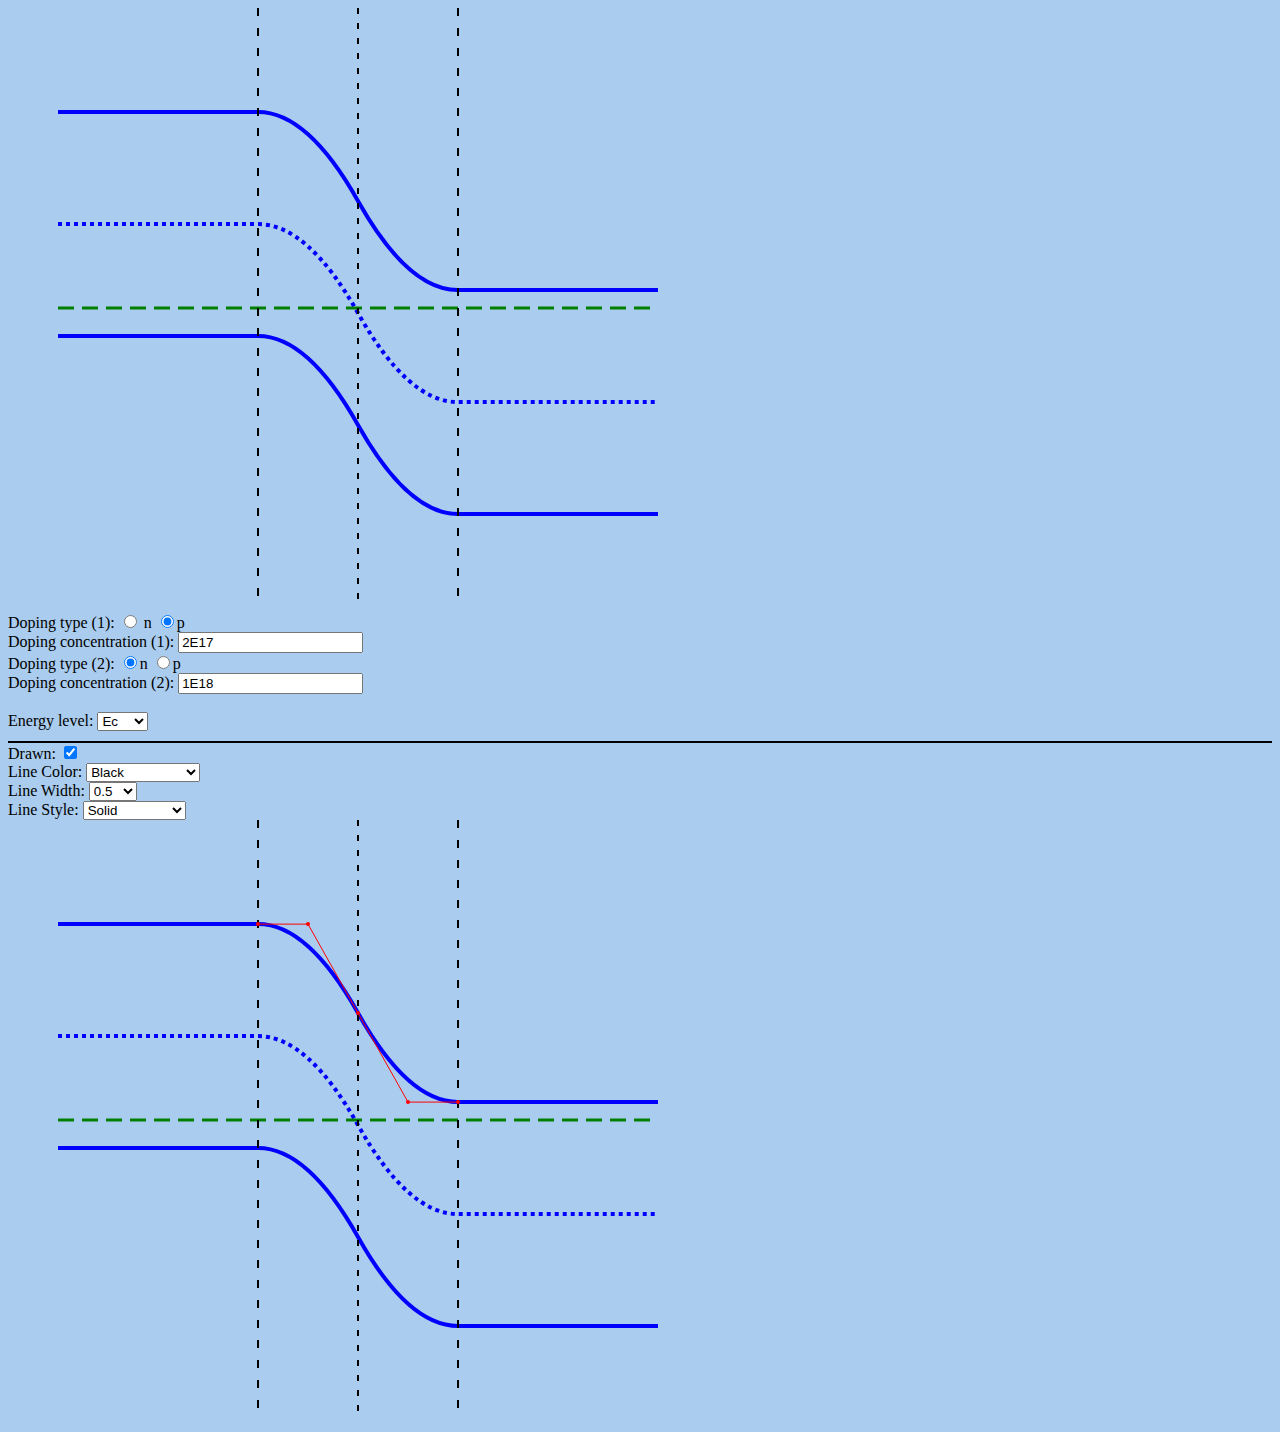
<file: first.html>
<!DOCTYPE html>
<html lang="en-US">
<head>
<script src="//code.jquery.com/jquery-1.11.3.min.js"></script>
<script src="xmlutil.js"></script>
<script src="download.js"></script>
<script src="canvas.js"></script>
<script src="drawing.js"></script>
<link rel="stylesheet" type="text/css" href="style.css">
</head>
<body>
<section>
<main>
<!-- Careful, styling in here must exactly match that of bdlines.xml -->
<svg xmlns="http://www.w3.org/2000/svg" id="banddiagram" width="700" height="600">
 	<path id="Ec" stroke="Blue" stroke-width="4.0" fill="none" stroke-dasharray-helper="0"></path>
	<path id="Ei" stroke="Blue" stroke-width="4.0" fill="none" stroke-dasharray-helper="1" stroke-dasharray="4"></path>
	<path id="Ev" stroke="Blue" stroke-width="4.0" fill="none" stroke-dasharray-helper="0"></path>
	<line id="Ef" x1="50" x2="650" y1="300" y2="300" stroke="Green" stroke-width="3.0" fill="none" stroke-dasharray-helper="4,2" stroke-dasharray="16,8"></line>
	<line id="x1" x1="250" x2="250" y1="0" y2="600" stroke="Black" stroke-width="2.0" fill="none" stroke-dasharray-helper="2,3" stroke-dasharray="8,12"></line>
	<line id="x2" x1="450" x2="450" y1="0" y2="600" stroke="Black" stroke-width="2.0" fill="none" stroke-dasharray-helper="2,3" stroke-dasharray="8,12"></line>
	<line id="junction" x1="350" x2="350" y1="0" y2="600" stroke="Black" stroke-width="2.0" fill="none" stroke-dasharray-helper="2,3" stroke-dasharray="6,9"></line>
</svg>
</main>
<aside>
<form id="controls">
Doping type (1): 
<input type="radio" class="dopingtype" name="type1" value="n"> n 
<input type="radio" class="dopingtype" name="type1" value="p" checked="true">p <br />
Doping concentration (1): <input id="conc1" class="conctext" type="text" value="2E17"> <br />
Doping type (2): 
<input type="radio" class="dopingtype" name="type2" value="n" checked="true">n 
<input type="radio" class="dopingtype" name="type2" value="p">p <br />
Doping concentration (2): <input id="conc2" class="conctext" type="text" value="1E18"> <br />
</form>
<br />
<form id="bdstyle">
<div id="selectenergy" class="energyeditor">
Energy level: <select id="selectedline">
	<option value="Ec" selected="selected">Ec</option>	
	<option value="Ei">Ei</option>
	<option value="Ev">Ev</option>
	<option value="Ef">Ef</option>
	<option value="x1">x1</option>
	<option value="x2">x2</option>
	<option value="junction">Junc</option>
</select></div>
<div class="energyeditor">
Drawn: <input type="checkbox" id="lineactive" checked><br/>
Line Color: <select id="linecolor">

</select><br />
Line Width: <select id="linewidth">

</select><br />
Line Style: <select id="linestyle">

</select><br/>

</div>
</form>
</aside>
</section>

<canvas id="canvas" width="800" height="600" href="hello.png">
</canvas>

</body>
</html>
</file>
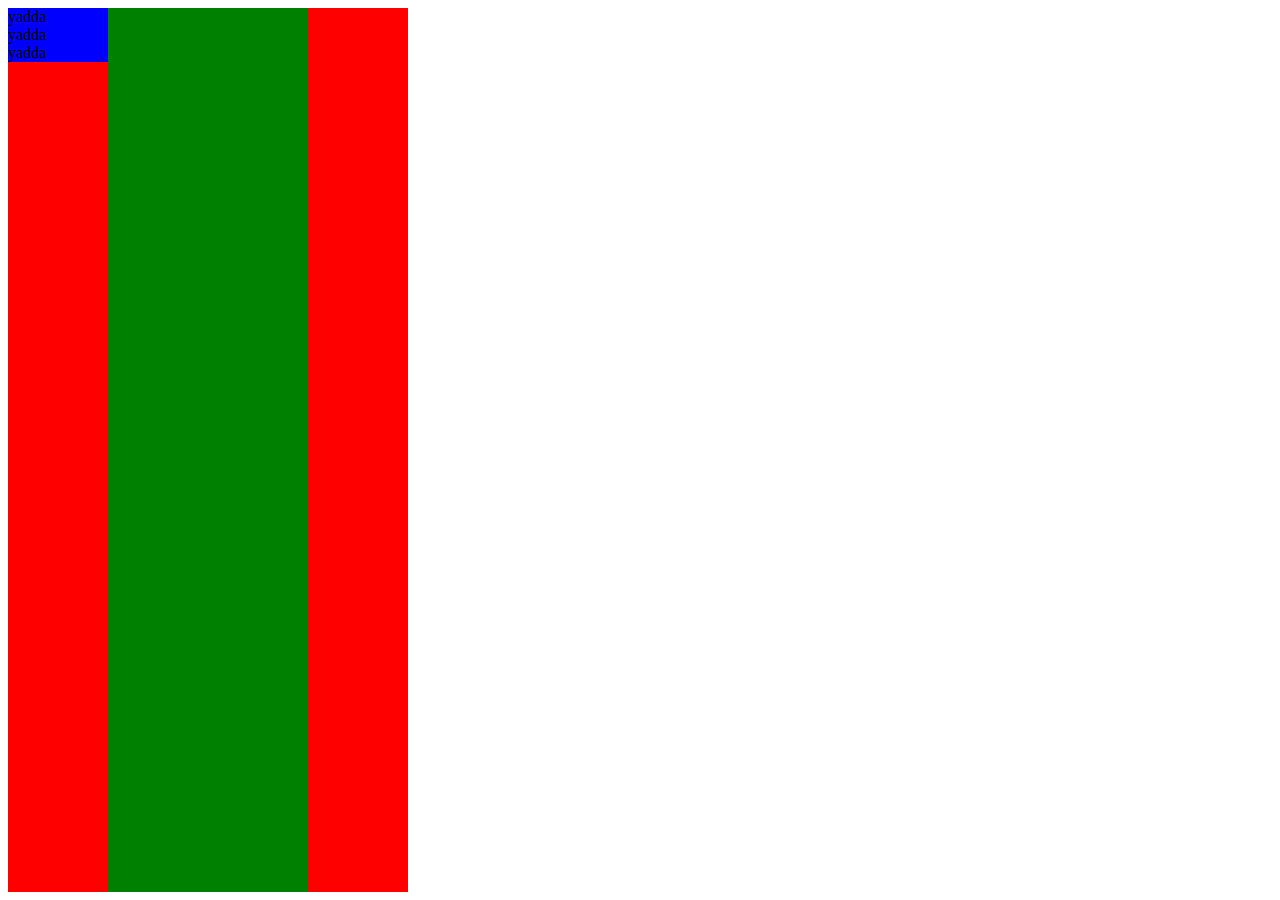
<file: test.html>
<html>
<body>
	<div style="background-color:red;width:400px">
		<div style="background-color:blue; width:100px; 	float:left">yadda<br>yadda<br> yadda</div>
		<div style="background-color:green; width:200px; height:100%; float:left"></div>
		<div style="clear:both;"></div>
	</div>
</body>
</html>
</file>
<file: style.css>
body {
    overflow-x: hidden;
 }

@font-face {
    font-family:"Big John";
    src: url("fonts/BIG JOHN.otf");
}

@font-face {
    font-family:"Slim Joe";
    src: url("fonts/Slim Joe.otf");
}

/*drawing animations*/
/*path {
    stroke-dasharray: 1000;
    stroke-dashoffset: 1000;
    animation: dash 5s linear forwards;
}

@keyframes dash {
  to {
    stroke-dashoffset: 0;
  }
}*/


/* Toggle Styles */

#toggle-button {
    box-sizing: border-box;
    height:500px;
    width:20px;
    float:left;
    background-color: #626;
    position: relative;
}

#menu-toggle {
    box-sizing: border-box;
    width:100%;
    color: white;
    text-align:center;
    text-decoration:none;
    font-size: 16px;
    cursor: pointer;
    position: absolute;
    top:50%;
    height:20px;
    margin-top:-10px;
}

#wrapper {
    padding-right: 50;
    -webkit-transition: all 0.5s ease;
    -moz-transition: all 0.5s ease;
    -o-transition: all 0.5s ease;
    transition: all 0.5s ease;
    background: #FFF;
    border-radius:20px;
    margin: 0px 20px;
    overflow-x:hidden;
}

#wrapper.toggled {
    padding-right: 450px;
}

#sidebar-wrapper {
    width: 50px;
    right: 450px;
    height: 100%;
    margin-right: -450px;
    overflow-y: auto;
    -webkit-transition: all 0.5s ease;
    -moz-transition: all 0.5s ease;
    -o-transition: all 0.5s ease;
    transition: all 0.5s ease;
    box-sizing: border-box;
}

#wrapper.toggled #sidebar-wrapper {
    width: 450px;
}

#sidebar-main {
    float:left;
    height:inherit;
    width: 400px;
    opacity: 1;
    -webkit-transition: all 0.5s ease;
    -moz-transition: all 0.5s ease;
    -o-transition: all 0.5s ease;
    transition: all 0.5s ease;
    margin: 0px 15px;
}

#wrapper.toggled #sidebar-main {
    opacity: 0;
}

#page-content-wrapper {
    width: 100%;
    padding: 25px;
    overflow:auto;
    float:left;
}

#wrapper.toggled #page-content-wrapper {
    position: absolute;
    margin-left: -450px;
}

/* Sidebar Styles */
@media(min-width:768px) {
    #wrapper {
        padding-right: 450px;
    }

    #wrapper.toggled {
        padding-right: 20px;
    }

    #sidebar-wrapper {
        width: 450px;
        float: right;

    }

    #sidebar-main {
        float:left;
        height:inherit;
        width: 400px;
    }


    #page-content-wrapper {
        padding: 20px;
        position: relative;
    }

    #wrapper.toggled #page-content-wrapper {
        position: relative;
        margin-left: 0px;
    }
}





body {
	background-color:#ACE;
}

.title{
	text-align:center;
	margin-left:100px;
	margin-right:100px;
	margin-top:25px;
	margin-bottom: 20px;
	border:10px;
	border-style:solid;
	border-color:#72A;
	border-radius:60px 10px;
	background-color:#94A;
	color:white;
    font-family:"Slim Joe";
    vertical-align: top;
}

.title h1 {
    margin-bottom: 20px;
}

#selectenergy {
	border-bottom: 2px;
	border-bottom-style: solid;
	border-bottom-color: black;
	padding-bottom: 10px;
}

.tab-pane {
	padding-top: 10px;
	/*padding-bottom: 10px;*/
}
</file>
